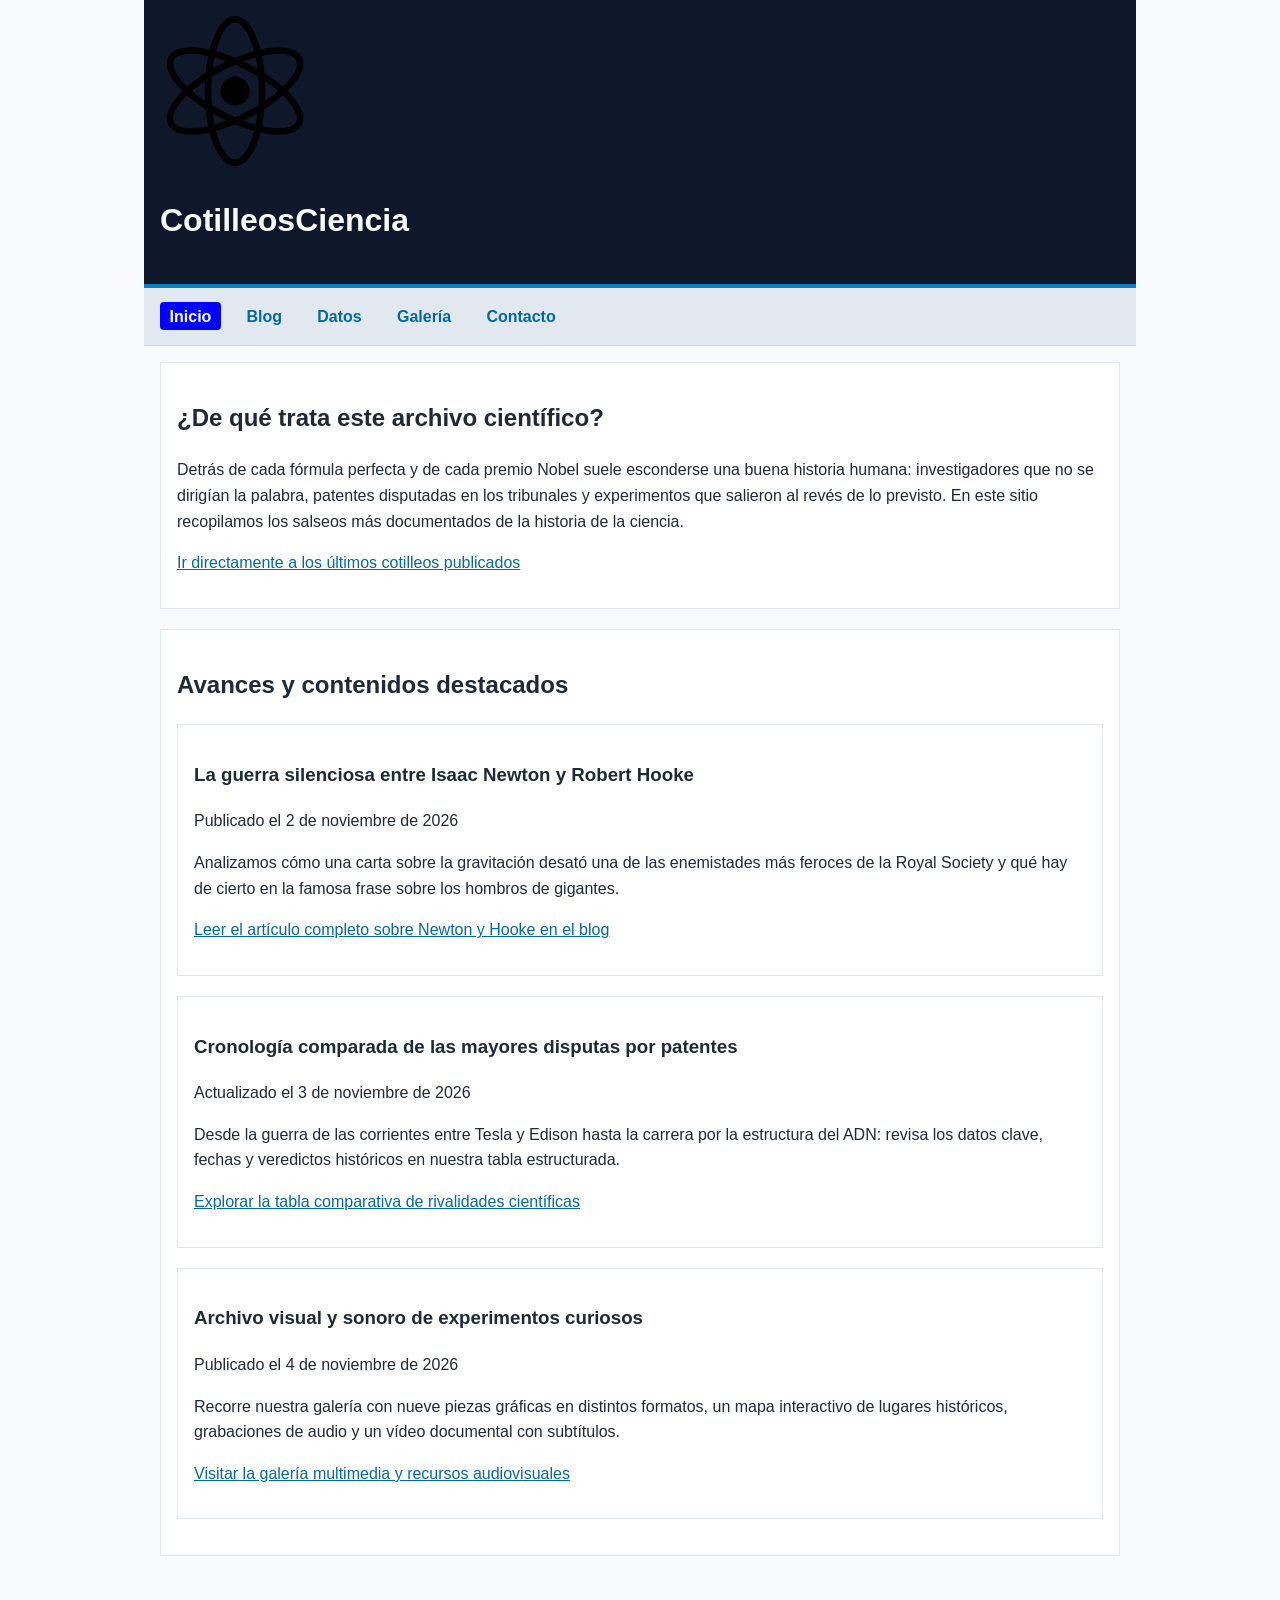
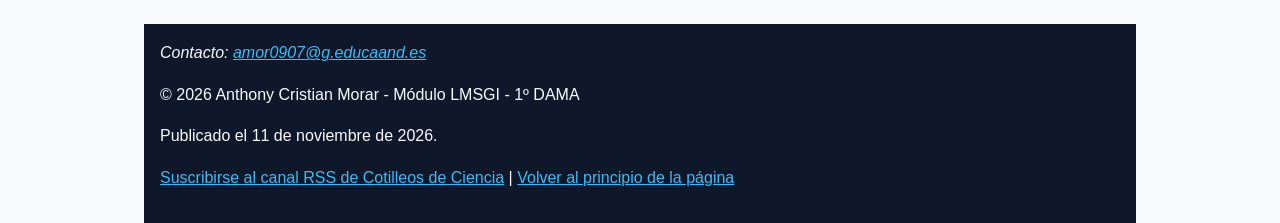
<file: index.html>
<!doctype html>
<html lang="es">
  <head>
    <meta charset="UTF-8" />
    <meta name="viewport" content="width=device-width, initial-scale=1.0" />
    <title>Inicio - CotilleosCiencia</title>
    <link rel="stylesheet" href="css/estilos.css" />
    <link rel="alternate" type="application/rss+xml" title="Canal RSS de Cotilleos de Ciencia" href="rss.xml">
    <link rel="icon" href="img/ciencia.png" type="image/svg+xml" />
  </head>
  <body>
    <header>
      <img
        src="img/ciencia.png"
        alt="Logotipo del sitio"
        width="150"
        height="150"
      />
      <h1>CotilleosCiencia</h1>
    </header>

    <nav aria-label="Menú principal">
      <ul>
        <li>
          <a href="index.html" aria-current="page" title="Ir a la página principal">Inicio</a>
        </li>
        <li>
          <a href="blog.html" title="Leer nuestro artículo de blog">Blog</a>
        </li>
        <li><a href="tabla.html" title="Ver la tabla de datos">Datos</a></li>
        <li>
          <a href="galeria.html" title="Ver la galería multimedia">Galería</a>
        </li>
        <li>
          <a href="formulario.html" title="Acceder al formulario de contacto"
            >Contacto</a
          >
        </li>
      </ul>
    </nav>

    <main id="contenido">
        <section id="presentacion">
      <h2>¿De qué trata este archivo científico?</h2>
      <p>
        Detrás de cada fórmula perfecta y de cada premio Nobel suele esconderse una buena historia humana:
        investigadores que no se dirigían la palabra, patentes disputadas en los tribunales y experimentos
        que salieron al revés de lo previsto. En este sitio recopilamos los salseos más documentados de la historia de la ciencia.
      </p>
      <p>
        <a href="#resumenes" title="Saltar directamente a los resúmenes de contenidos del sitio">
          Ir directamente a los últimos cotilleos publicados
        </a>
      </p>
    </section>

    <section id="resumenes">
      <h2>Avances y contenidos destacados</h2>

      <article>
        <h3>La guerra silenciosa entre Isaac Newton y Robert Hooke</h3>
        <p>Publicado el <time datetime="2026-11-02">2 de noviembre de 2026</time></p>
        <p>
          Analizamos cómo una carta sobre la gravitación desató una de las enemistades más feroces de la Royal Society
          y qué hay de cierto en la famosa frase sobre los hombros de gigantes.
        </p>
        <p>
          <a href="blog.html" title="Acceder al artículo completo en la sección Blog">
            Leer el artículo completo sobre Newton y Hooke en el blog
          </a>
        </p>
      </article>

      <article>
        <h3>Cronología comparada de las mayores disputas por patentes</h3>
        <p>Actualizado el <time datetime="2026-11-03">3 de noviembre de 2026</time></p>
        <p>
          Desde la guerra de las corrientes entre Tesla y Edison hasta la carrera por la estructura del ADN:
          revisa los datos clave, fechas y veredictos históricos en nuestra tabla estructurada.
        </p>
        <p>
          <a href="tabla.html" title="Consultar la tabla completa de disputas científicas">
            Explorar la tabla comparativa de rivalidades científicas
          </a>
        </p>
      </article>

      <article>
        <h3>Archivo visual y sonoro de experimentos curiosos</h3>
        <p>Publicado el <time datetime="2026-11-04">4 de noviembre de 2026</time></p>
        <p>
          Recorre nuestra galería con nueve piezas gráficas en distintos formatos, un mapa interactivo de lugares históricos,
          grabaciones de audio y un vídeo documental con subtítulos.
        </p>
        <p>
          <a href="galeria.html" title="Abrir la galería de imágenes y recursos multimedia">
            Visitar la galería multimedia y recursos audiovisuales
          </a>
        </p>
      </article>
    </section>  
    </main>

    <footer>
      <address>
        Contacto:
        <a href="mailto:amor0907@g.educaand.es">amor0907@g.educaand.es</a>
      </address>
      <p>&copy; 2026 Anthony Cristian Morar - Módulo LMSGI - 1º DAMA</p>
      <p>
        Publicado el <time datetime="2026-11-11"></time> 11 de noviembre de
        2026.
      </p>
      <p>
      <a href="rss.xml" title="Abrir el archivo XML del canal de sindicación RSS">Suscribirse al canal RSS de Cotilleos de Ciencia</a> |
      <a href="#contenido" title="Desplazarse hasta la parte superior de la página">Volver al principio de la página</a>
    </p>
    </footer>
  </body>
</html>
</file>
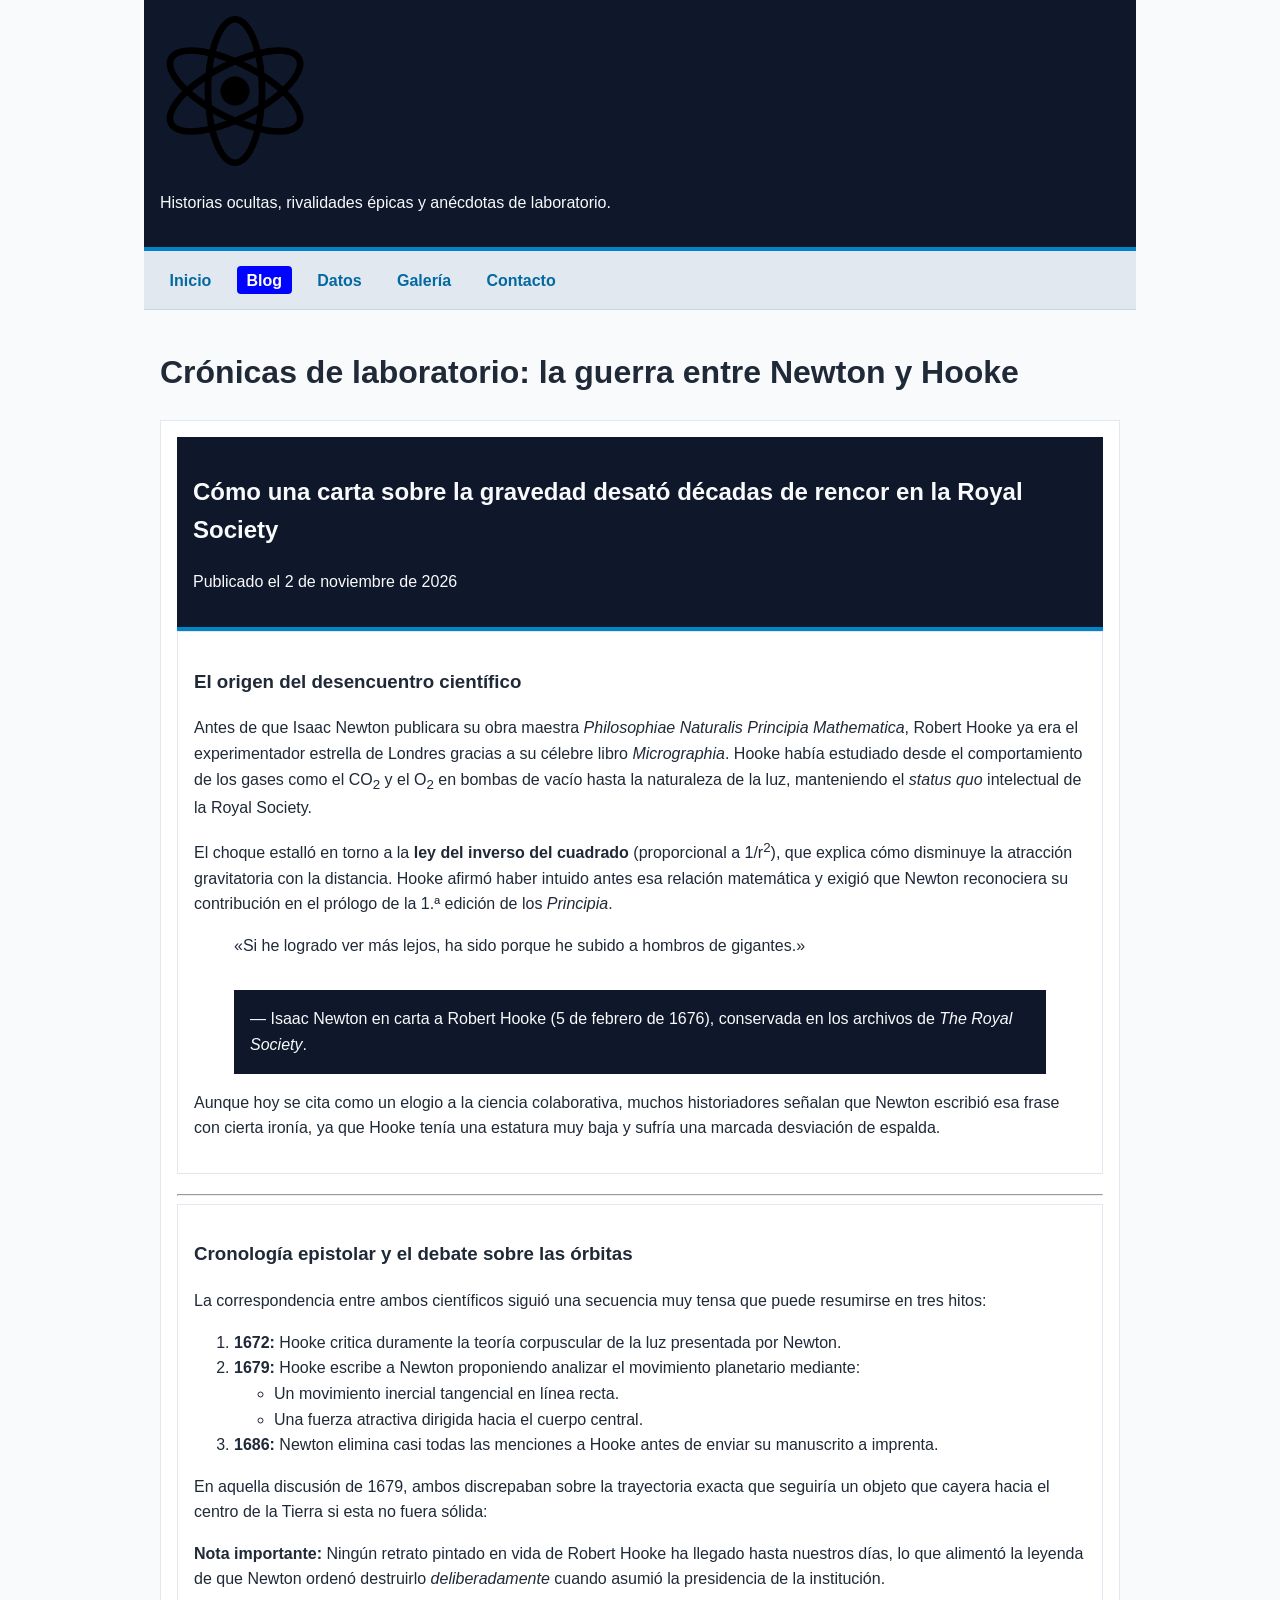
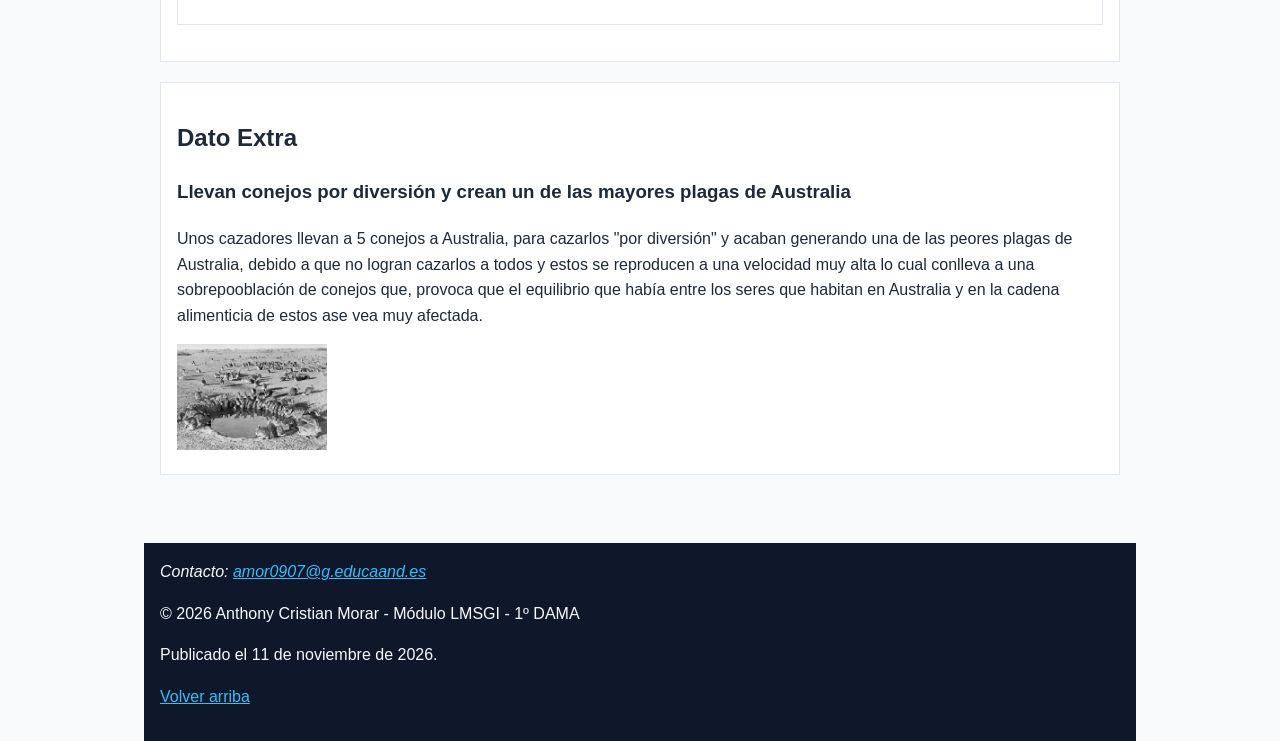
<file: blog.html>
<!doctype html>
<html lang="es">
  <head>
    <meta charset="UTF-8" />
    <meta name="viewport" content="width=device-width, initial-scale=1.0" />
    <title>Cotilleos de Ciencia | Newton contra Hooke</title>
    <link rel="icon" href="img/ciencia.png" type="image/svg+xml" />
    <link rel="stylesheet" href="css/estilos.css" />
    <link
      rel="alternate"
      type="application/rss+xml"
      title="Canal RSS de Cotilleos de Ciencia"
      href="rss.xml"
    />
  </head>
  <body id="inicio">
    <header>
      <a
        href="index.html"
        title="Ir a la página principal de Cotilleos de Ciencia"
      >
        <img
          src="img/ciencia.png"
          alt="Logotipo de Cotilleos de Ciencia"
          width="150"
          height="150"
        />
      </a>
      <p>Historias ocultas, rivalidades épicas y anécdotas de laboratorio.</p>
    </header>

   <nav aria-label="Menú principal">
      <ul>
        <li>
          <a href="index.html"  title="Ir a la página principal">Inicio</a>
        </li>
        <li>
          <a href="blog.html" aria-current="page" title="Leer nuestro artículo de blog">Blog</a>
        </li>
        <li><a href="tabla.html" title="Ver la tabla de datos">Datos</a></li>
        <li>
          <a href="galeria.html" title="Ver la galería multimedia">Galería</a>
        </li>
        <li>
          <a href="formulario.html" title="Acceder al formulario de contacto"
            >Contacto</a
          >
        </li>
      </ul>
    </nav>

    <main id="contenido">
      <h1>Crónicas de laboratorio: la guerra entre Newton y Hooke</h1>

      <article>
        <header>
          <h2>
            Cómo una carta sobre la gravedad desató décadas de rencor en la
            Royal Society
          </h2>
          <p>
            Publicado el
            <time datetime="2026-11-02">2 de noviembre de 2026</time>
          </p>
        </header>

        <section>
          <h3>El origen del desencuentro científico</h3>
          <p>
            Antes de que Isaac Newton publicara su obra maestra
            <cite>Philosophiae Naturalis Principia Mathematica</cite>, Robert
            Hooke ya era el experimentador estrella de Londres gracias a su
            célebre libro <cite>Micrographia</cite>. Hooke había estudiado desde
            el comportamiento de los gases como el CO<sub>2</sub> y el O<sub
              >2</sub
            >
            en bombas de vacío hasta la naturaleza de la luz, manteniendo el
            <i>status quo</i> intelectual de la Royal Society.
          </p>
          <p>
            El choque estalló en torno a la
            <b>ley del inverso del cuadrado</b> (proporcional a
            1/r<sup>2</sup>), que explica cómo disminuye la atracción
            gravitatoria con la distancia. Hooke afirmó haber intuido antes esa
            relación matemática y exigió que Newton reconociera su contribución
            en el prólogo de la 1.ª edición de los <cite>Principia</cite>.
          </p>

          <blockquote cite="https://royalsociety.org/">
            <p>
              «Si he logrado ver más lejos, ha sido porque he subido a hombros
              de gigantes.»
            </p>
            <footer>
              — Isaac Newton en carta a Robert Hooke (<time
                datetime="1676-02-05"
                >5 de febrero de 1676</time
              >), conservada en los archivos de <cite>The Royal Society</cite>.
            </footer>
          </blockquote>

          <p>
            Aunque hoy se cita como un elogio a la ciencia colaborativa, muchos
            historiadores señalan que Newton escribió esa frase con cierta
            ironía, ya que Hooke tenía una estatura muy baja y sufría una
            marcada desviación de espalda.
          </p>
        </section>

        <hr />

        <section>
          <h3>Cronología epistolar y el debate sobre las órbitas</h3>
          <p>
            La correspondencia entre ambos científicos siguió una secuencia muy
            tensa que puede resumirse en tres hitos:
          </p>

          <ol>
            <li>
              <strong>1672:</strong> Hooke critica duramente la teoría
              corpuscular de la luz presentada por Newton.
            </li>
            <li>
              <strong>1679:</strong> Hooke escribe a Newton proponiendo analizar
              el movimiento planetario mediante:
              <ul>
                <li>Un movimiento inercial tangencial en línea recta.</li>
                <li>Una fuerza atractiva dirigida hacia el cuerpo central.</li>
              </ul>
            </li>
            <li>
              <strong>1686:</strong> Newton elimina casi todas las menciones a
              Hooke antes de enviar su manuscrito a imprenta.
            </li>
          </ol>

          <p>
            En aquella discusión de 1679, ambos discrepaban sobre la trayectoria
            exacta que seguiría un objeto que cayera hacia el centro de la
            Tierra si esta no fuera sólida:
          </p>
          <p>
            <strong>Nota importante:</strong> Ningún retrato pintado en vida de
            Robert Hooke ha llegado hasta nuestros días, lo que alimentó la
            leyenda de que Newton ordenó destruirlo
            <em>deliberadamente</em> cuando asumió la presidencia de la
            institución.
          </p>
        </section>
      </article>

      <article>
        <h2>Dato Extra</h2>
        <h3>
          Llevan conejos por diversión y crean un de las mayores plagas de
          Australia
        </h3>
        <p>
          Unos cazadores llevan a 5 conejos a Australia, para cazarlos "por
          diversión" y acaban generando una de las peores plagas de Australia,
          debido a que no logran cazarlos a todos y estos se reproducen a una
          velocidad muy alta lo cual conlleva a una sobrepooblación de conejos
          que, provoca que el equilibrio que había entre los seres que habitan
          en Australia y en la cadena alimenticia de estos ase vea muy afectada.
        </p>
        <img
          src="img/conejos.jpg"
          alt="La imágen de los conejos bebiendo agua en un pequeño estanque."
          width="150"
          height="150"
        />
      </article>
    </main>

    <footer>
      <address>
        Contacto:
        <a href="mailto:amor0907@g.educaand.es">amor0907@g.educaand.es</a>
      </address>
      <p>&copy; 2026 Anthony Cristian Morar - Módulo LMSGI - 1º DAMA</p>
      <p>
        Publicado el <time datetime="2026-11-11"></time> 11 de noviembre de
        2026.
      </p>
      <p><a href="#contenido">Volver arriba</a></p>
    </footer>
  </body>
</html>
</file>
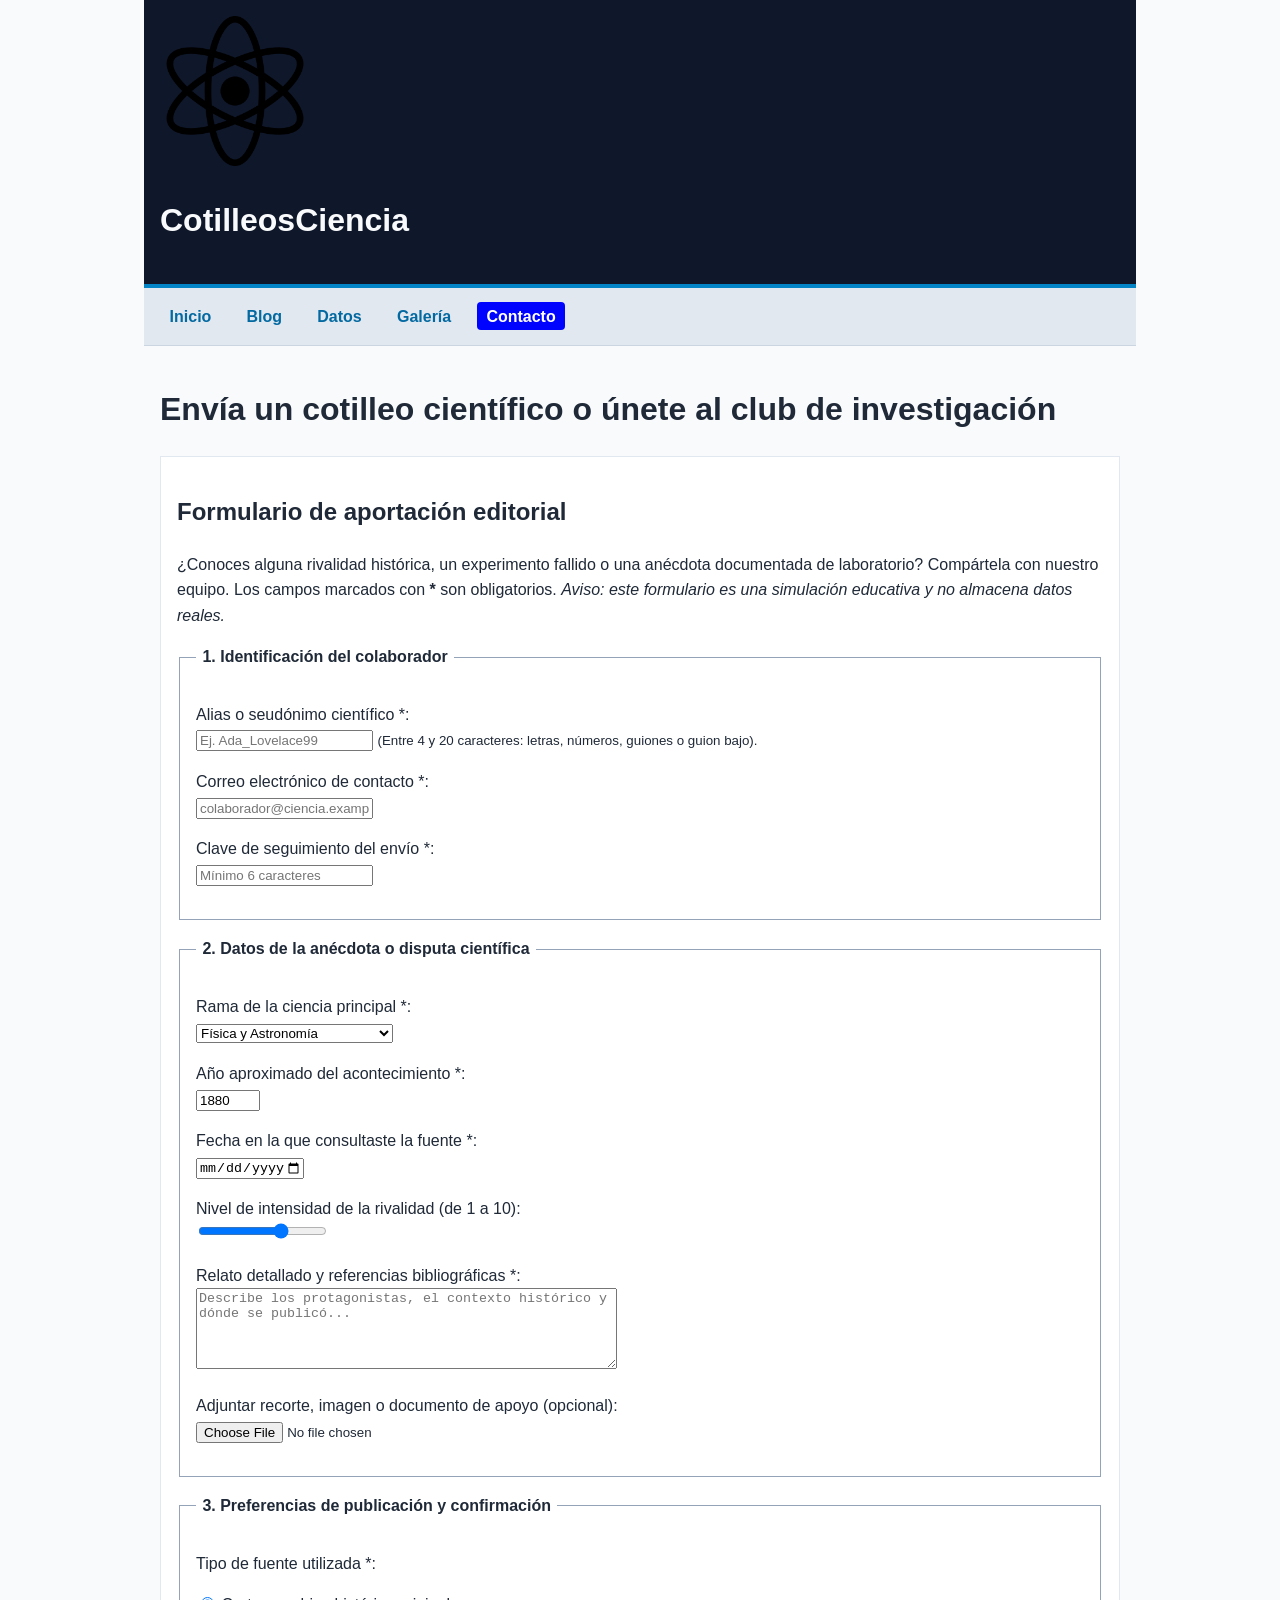
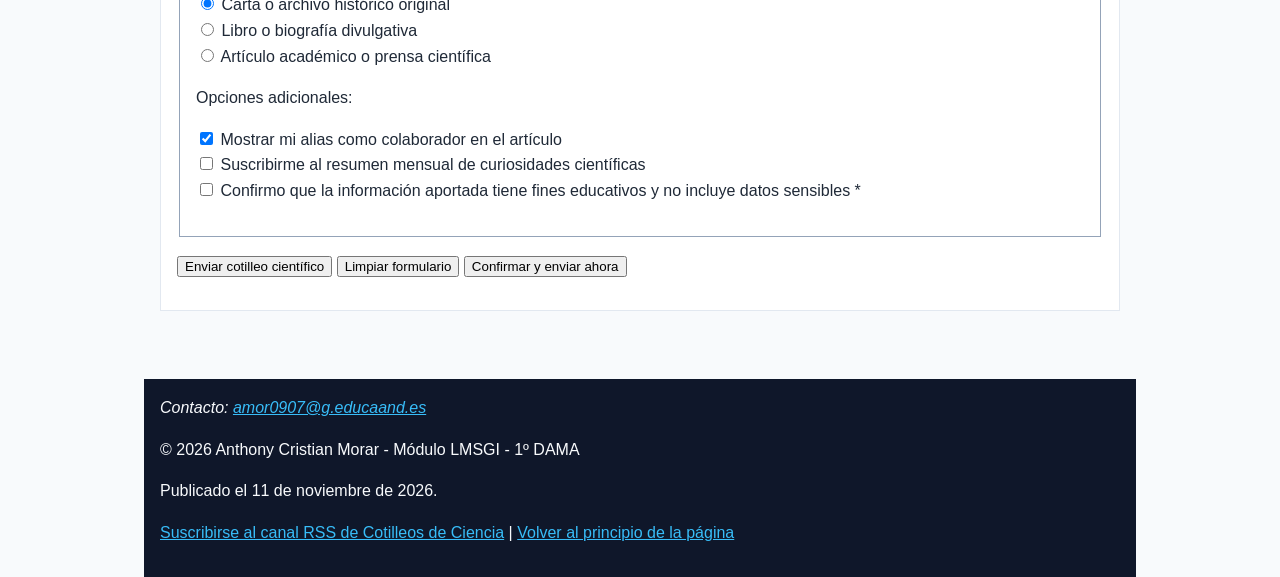
<file: formulario.html>
<!doctype html>
<html lang="es">
  <head>
    <meta charset="UTF-8" />
    <meta name="viewport" content="width=device-width, initial-scale=1.0" />
    <title>Inicio - CotilleosCiencia</title>
    <link rel="stylesheet" href="css/estilos.css" />
    <link rel="alternate" type="application/rss+xml" title="Canal RSS de Cotilleos de Ciencia" href="rss.xml">
    <link rel="icon" href="img/ciencia.png" type="image/svg+xml" />
  </head>
  <body>
    <header>
      <img
        src="img/ciencia.png"
        alt="Logotipo del sitio"
        width="150"
        height="150"
      />
      <h1>CotilleosCiencia</h1>
    </header>

    <nav aria-label="Menú principal">
      <ul>
        <li>
          <a href="index.html" title="Ir a la página principal">Inicio</a>
        </li>
        <li>
          <a href="blog.html" title="Leer nuestro artículo de blog">Blog</a>
        </li>
        <li><a href="tabla.html" title="Ver la tabla de datos">Datos</a></li>
        <li>
          <a href="galeria.html" title="Ver la galería multimedia">Galería</a>
        </li>
        <li>
          <a href="formulario.html" aria-current="page" title="Acceder al formulario de contacto"
            >Contacto</a
          >
        </li>
      </ul>
    </nav>

    <main id="contenido">
        <h1>Envía un cotilleo científico o únete al club de investigación</h1>

    <section>
      <h2>Formulario de aportación editorial</h2>
      <p>
        ¿Conoces alguna rivalidad histórica, un experimento fallido o una anécdota documentada de laboratorio?
        Compártela con nuestro equipo. Los campos marcados con <strong>*</strong> son obligatorios.
        <em>Aviso: este formulario es una simulación educativa y no almacena datos reales.</em>
      </p>

      <form name="form-cotilleos" action="formulario.html" method="get">

        <fieldset>
          <legend>1. Identificación del colaborador</legend>

          <p>
            <label for="alias">Alias o seudónimo científico *:</label><br>
            <input
              type="text"
              id="alias"
              name="alias"
              placeholder="Ej. Ada_Lovelace99"
              minlength="4"
              maxlength="20"
              pattern="[A-Za-z0-9_-]{4,20}"
              required>
            <small>(Entre 4 y 20 caracteres: letras, números, guiones o guion bajo).</small>
          </p>

          <p>
            <label for="correo">Correo electrónico de contacto *:</label><br>
            <input
              type="email"
              id="correo"
              name="correo"
              placeholder="colaborador@ciencia.example"
              required>
          </p>

          <p>
            <label for="clave">Clave de seguimiento del envío *:</label><br>
            <input
              type="password"
              id="clave"
              name="clave"
              placeholder="Mínimo 6 caracteres"
              minlength="6"
              maxlength="16"
              required>
          </p>
        </fieldset>

        <fieldset>
          <legend>2. Datos de la anécdota o disputa científica</legend>

          <p>
            <label for="disciplina">Rama de la ciencia principal *:</label><br>
            <select id="disciplina" name="disciplina" required>
              <option value="">-- Selecciona una disciplina --</option>
              <option value="fisica" selected>Física y Astronomía</option>
              <option value="quimica">Química</option>
              <option value="biologia">Biología y Medicina</option>
              <option value="matematicas">Matemáticas e Informática</option>
            </select>
          </p>

          <p>
            <label for="anio-suceso">Año aproximado del acontecimiento *:</label><br>
            <input
              type="number"
              id="anio-suceso"
              name="anio_suceso"
              min="1500"
              max="2026"
              step="1"
              value="1880"
              required>
          </p>

          <p>
            <label for="fecha-consulta">Fecha en la que consultaste la fuente *:</label><br>
            <input
              type="date"
              id="fecha-consulta"
              name="fecha_consulta"
              min="2020-01-01"
              max="2026-12-31"
              required>
          </p>

          <p>
            <label for="nivel-salseo">Nivel de intensidad de la rivalidad (de 1 a 10):</label><br>
            <input
              type="range"
              id="nivel-salseo"
              name="nivel_salseo"
              min="1"
              max="10"
              step="1"
              value="7">
          </p>

          <p>
            <label for="relato">Relato detallado y referencias bibliográficas *:</label><br>
            <textarea
              id="relato"
              name="relato"
              rows="5"
              cols="50"
              minlength="20"
              maxlength="1000"
              placeholder="Describe los protagonistas, el contexto histórico y dónde se publicó..."
              required></textarea>
          </p>

          <p>
            <label for="documento">Adjuntar recorte, imagen o documento de apoyo (opcional):</label><br>
            <input
              type="file"
              id="documento"
              name="documento"
              accept=".jpg,.jpeg,.png,.webp,.pdf">
          </p>
        </fieldset>

        <fieldset>
          <legend>3. Preferencias de publicación y confirmación</legend>

          <p>Tipo de fuente utilizada *:</p>
          <p>
            <input type="radio" id="fuente-archivo" name="tipo_fuente" value="archivo" checked>
            <label for="fuente-archivo">Carta o archivo histórico original</label><br>

            <input type="radio" id="fuente-libro" name="tipo_fuente" value="libro">
            <label for="fuente-libro">Libro o biografía divulgativa</label><br>

            <input type="radio" id="fuente-articulo" name="tipo_fuente" value="articulo">
            <label for="fuente-articulo">Artículo académico o prensa científica</label>
          </p>

          <p>Opciones adicionales:</p>
          <p>
            <input type="checkbox" id="credito-publico" name="credito_publico" value="si" checked>
            <label for="credito-publico">Mostrar mi alias como colaborador en el artículo</label><br>

            <input type="checkbox" id="boletin" name="boletin" value="si">
            <label for="boletin">Suscribirme al resumen mensual de curiosidades científicas</label><br>

            <input type="checkbox" id="condiciones" name="condiciones" value="aceptado" required>
            <label for="condiciones">Confirmo que la información aportada tiene fines educativos y no incluye datos sensibles *</label>
          </p>
        </fieldset>

        <p>
          <input type="submit" value="Enviar cotilleo científico">
          <input type="reset" value="Limpiar formulario">
          <button type="submit">Confirmar y enviar ahora</button>
        </p>

      </form>
    </section>  
    </main>

    <footer>
      <address>
        Contacto:
        <a href="mailto:amor0907@g.educaand.es">amor0907@g.educaand.es</a>
      </address>
      <p>&copy; 2026 Anthony Cristian Morar - Módulo LMSGI - 1º DAMA</p>
      <p>
        Publicado el <time datetime="2026-11-11"></time> 11 de noviembre de
        2026.
      </p>
      <p>
      <a href="rss.xml" title="Abrir el archivo XML del canal de sindicación RSS">Suscribirse al canal RSS de Cotilleos de Ciencia</a> |
      <a href="#contenido" title="Desplazarse hasta la parte superior de la página">Volver al principio de la página</a>
    </p>
    </footer>
  </body>
</html>
</file>
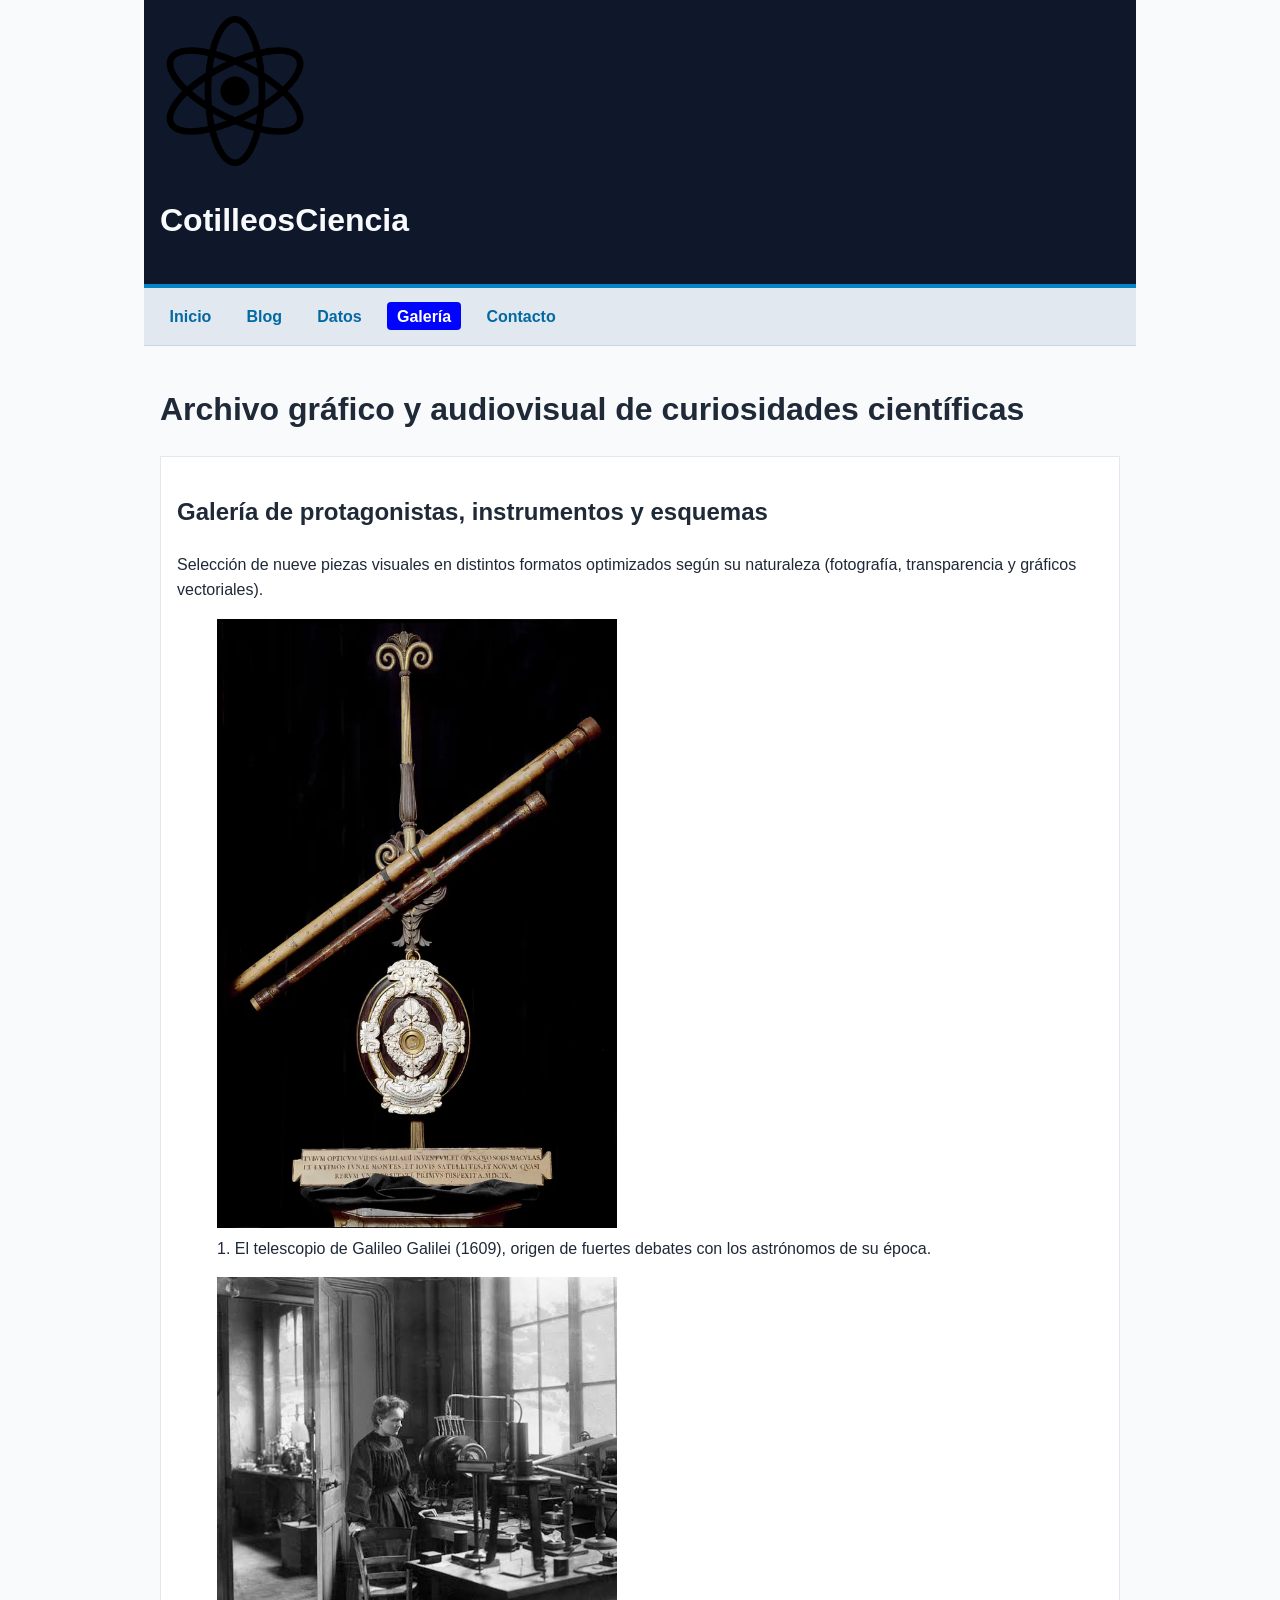
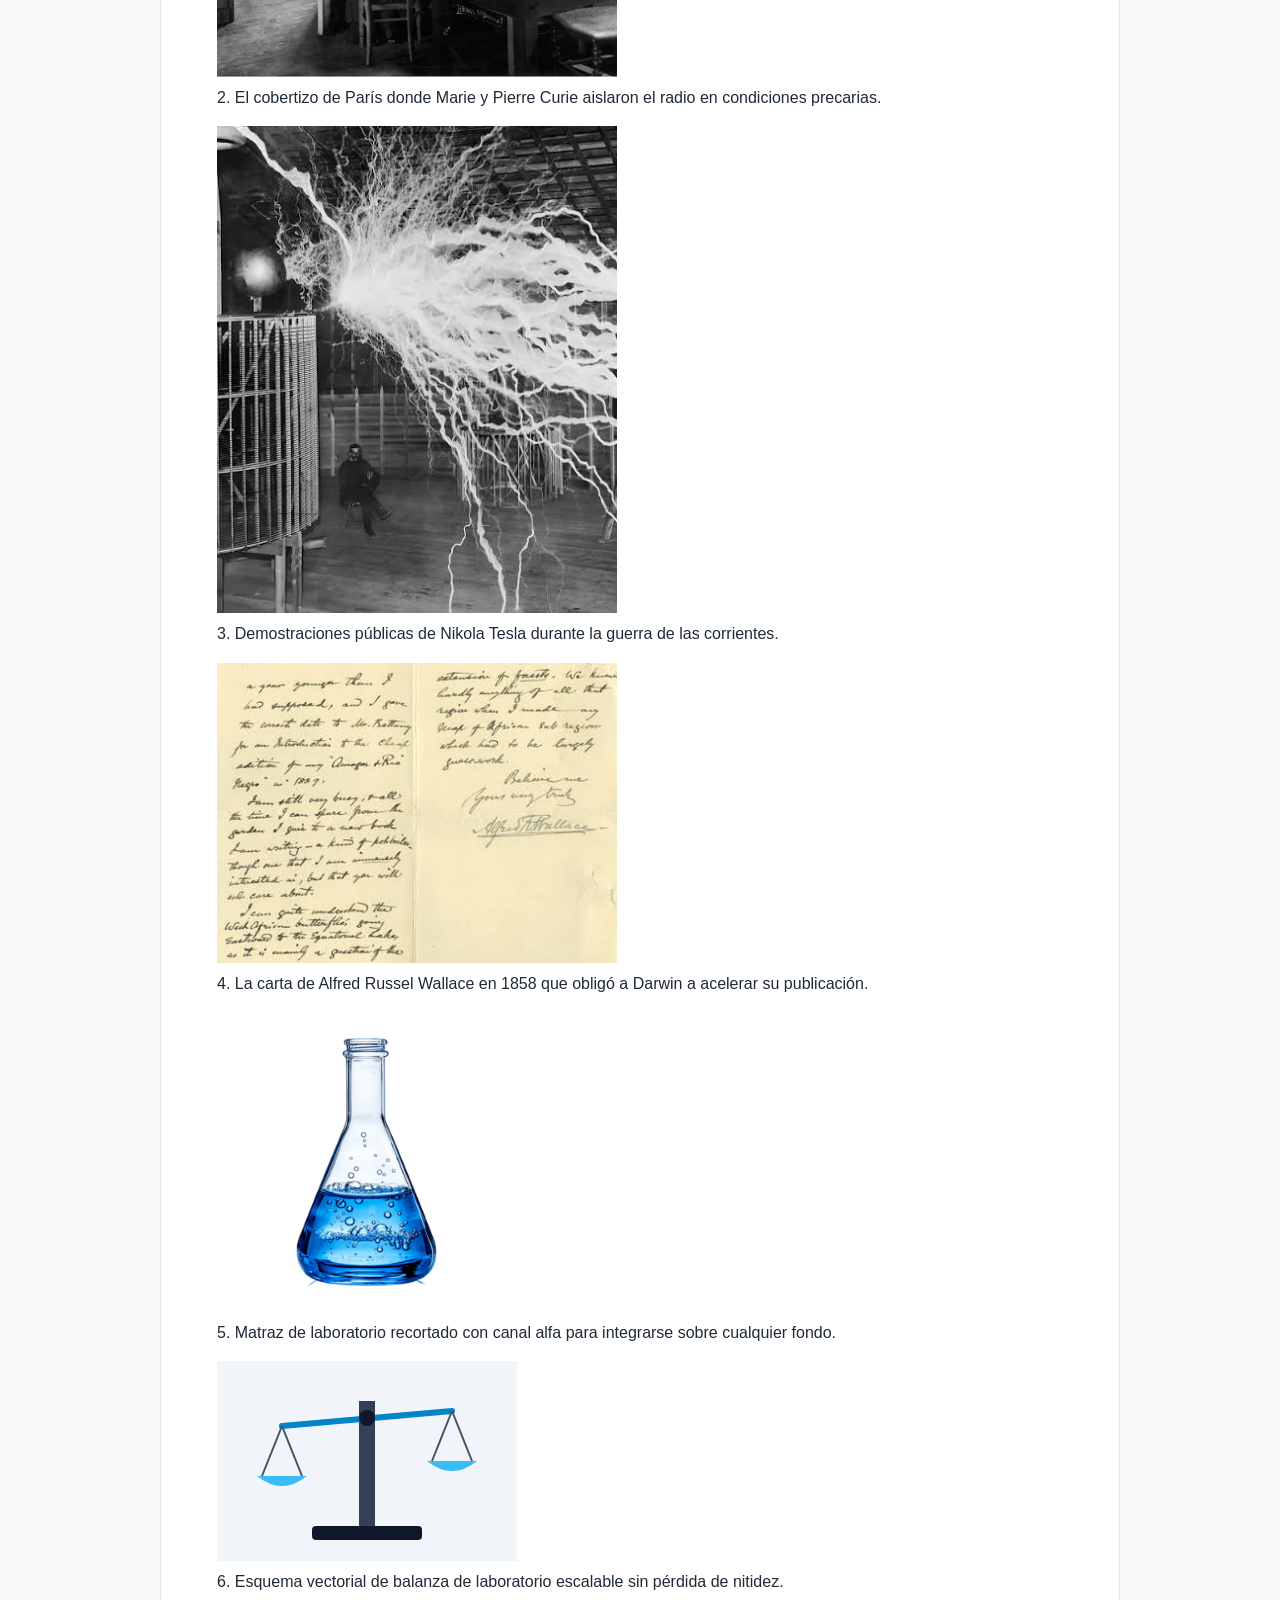
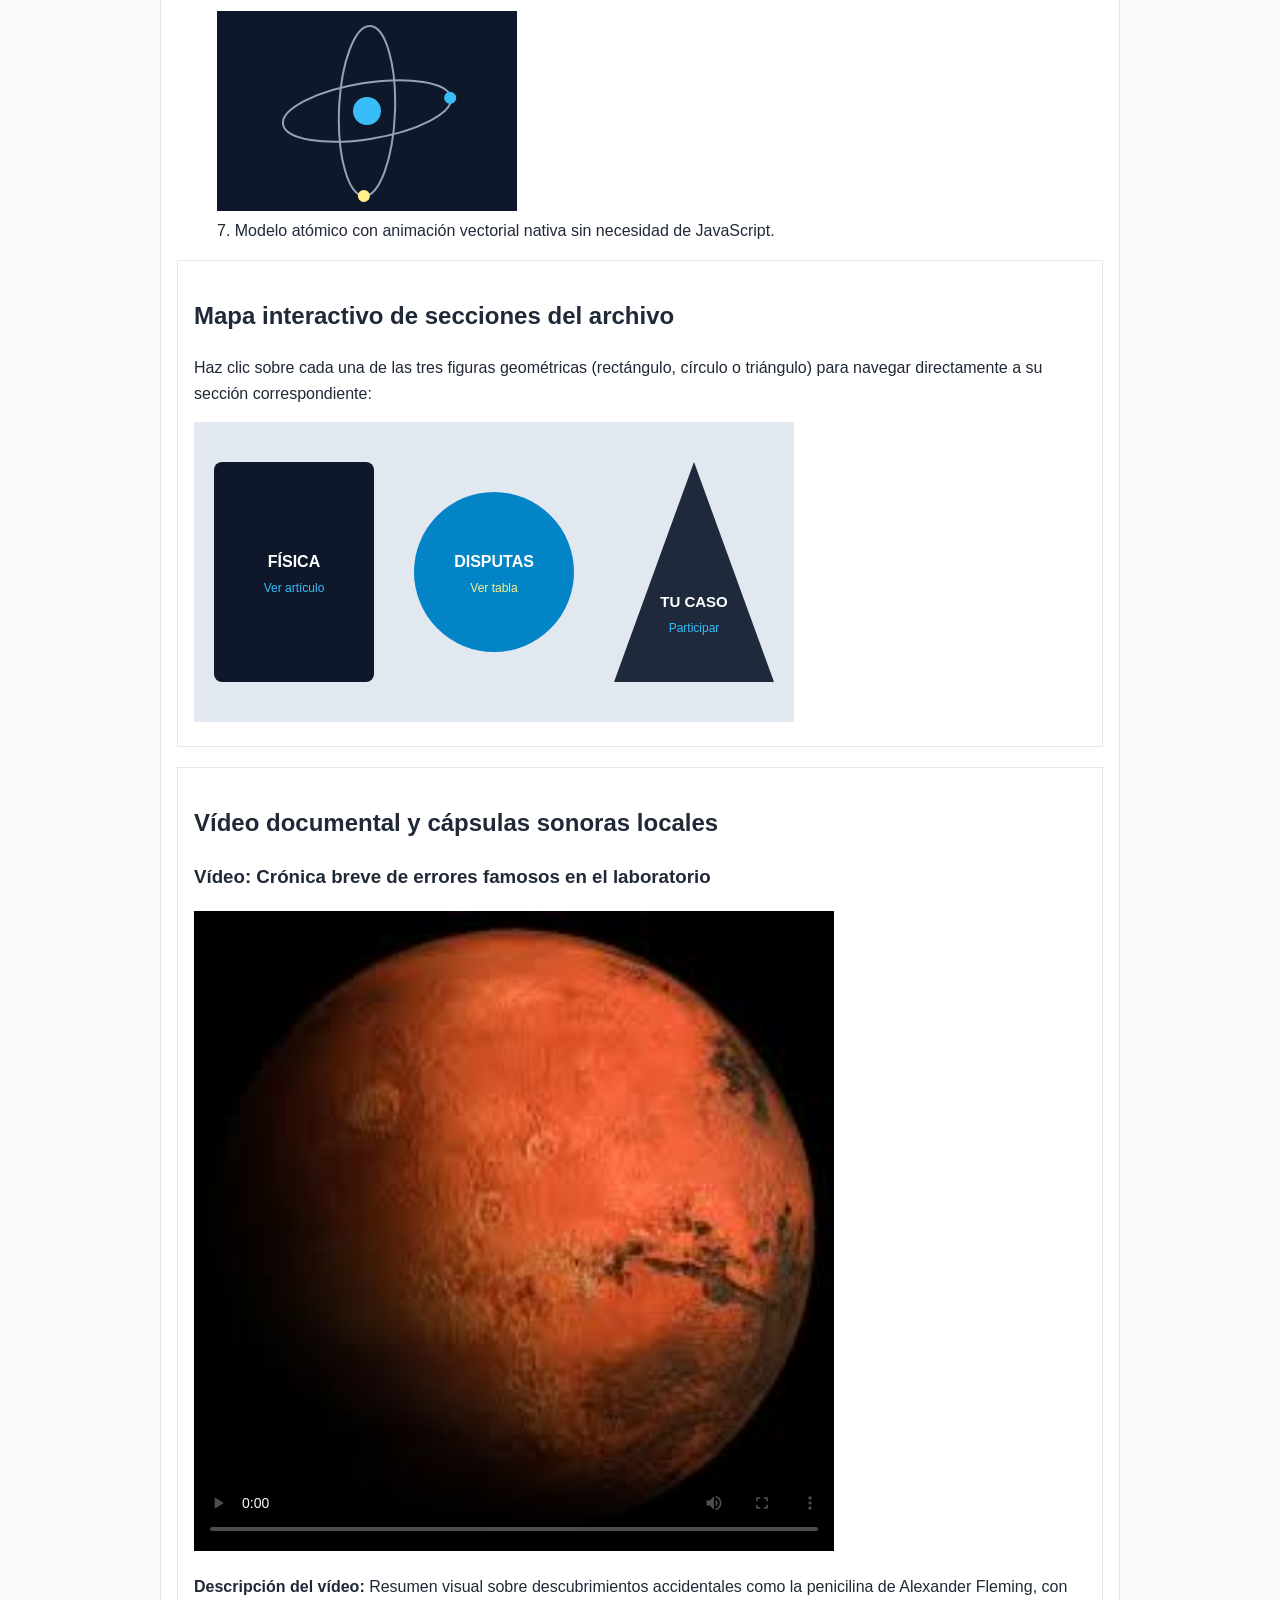
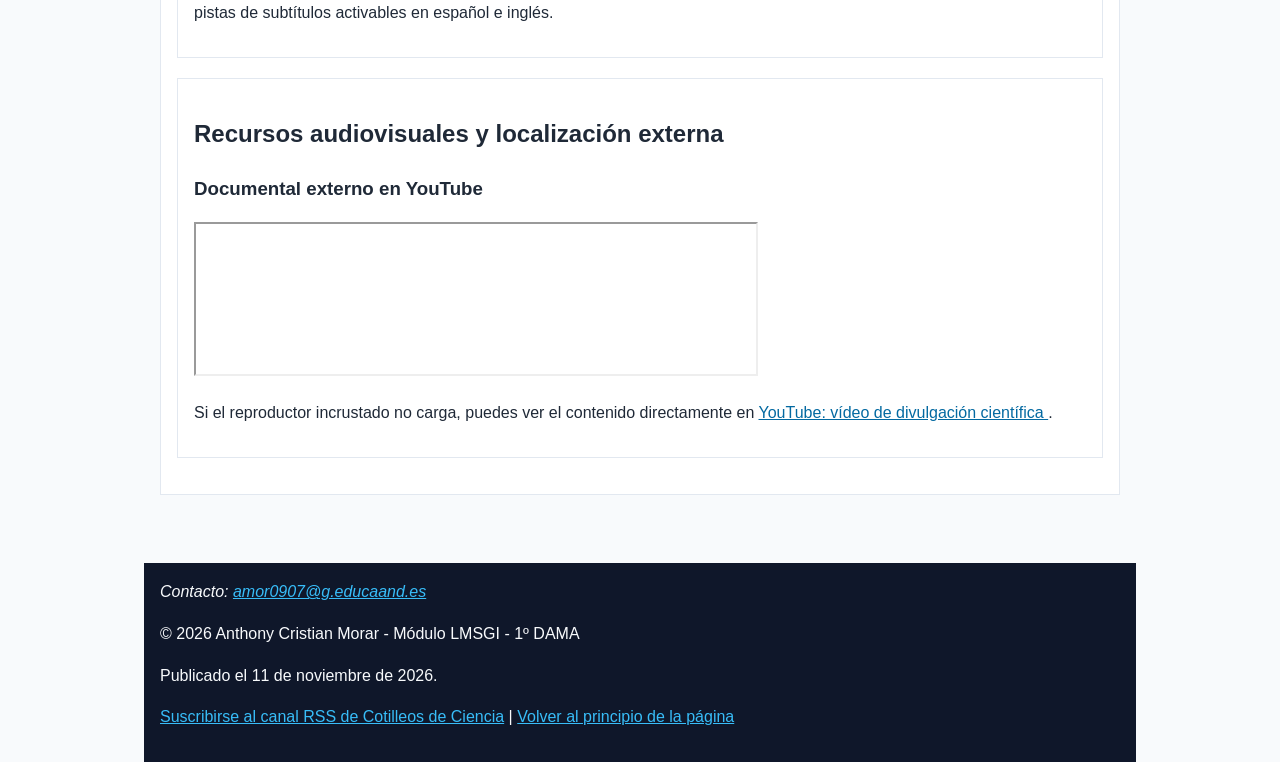
<file: galeria.html>
<!doctype html>
<html lang="es">
  <head>
    <meta charset="UTF-8" />
    <meta name="viewport" content="width=device-width, initial-scale=1.0" />
    <title>Inicio - CotilleosCiencia</title>
    <link rel="stylesheet" href="css/estilos.css" />
    <link rel="alternate" type="application/rss+xml" title="Canal RSS de Cotilleos de Ciencia" href="rss.xml">
    <link rel="icon" href="img/ciencia.png" type="image/svg+xml" />
  </head>
  <body>
    <header>
      <img
        src="img/ciencia.png"
        alt="Logotipo del sitio"
        width="150"
        height="150"
      />
      <h1>CotilleosCiencia</h1>
    </header>

    <nav aria-label="Menú principal">
      <ul>
        <li>
          <a href="index.html" title="Ir a la página principal">Inicio</a>
        </li>
        <li>
          <a href="blog.html" title="Leer nuestro artículo de blog">Blog</a>
        </li>
        <li><a href="tabla.html" title="Ver la tabla de datos">Datos</a></li>
        <li>
          <a href="galeria.html" aria-current="page" title="Ver la galería multimedia">Galería</a>
        </li>
        <li>
          <a href="formulario.html" title="Acceder al formulario de contacto"
            >Contacto</a
          >
        </li>
      </ul>
    </nav>

    <main id="contenido">
    <h1>Archivo gráfico y audiovisual de curiosidades científicas</h1>

    <section id="galeria-imagenes">
      <h2>Galería de protagonistas, instrumentos y esquemas</h2>
      <p>
        Selección de nueve piezas visuales en distintos formatos optimizados según su naturaleza (fotografía, transparencia y gráficos vectoriales).
      </p>

      <figure>
        <img src="img/galileo-telescopio.jpg" alt="Telescopio astronómico apuntando al cielo nocturno" width="400" height="260">
        <figcaption>1. El telescopio de Galileo Galilei (1609), origen de fuertes debates con los astrónomos de su época.</figcaption>
      </figure>

      <figure>
        <img src="img/curie-laboratorio.jpg" alt="Mesa de laboratorio de química con frascos antiguos" width="400" height="260">
        <figcaption>2. El cobertizo de París donde Marie y Pierre Curie aislaron el radio en condiciones precarias.</figcaption>
      </figure>

      <figure>
        <img src="img/tesla-bobina.jpg" alt="Descargas eléctricas en un experimento de alta tensión" width="400" height="260" loading="lazy">
        <figcaption>3. Demostraciones públicas de Nikola Tesla durante la guerra de las corrientes.</figcaption>
      </figure>

      <figure>
        <img src="img/darwin-expedicion.jpg" alt="Cuaderno de campo abierto junto a una brújula antigua" width="400" height="260" loading="lazy">
        <figcaption>4. La carta de Alfred Russel Wallace en 1858 que obligó a Darwin a acelerar su publicación.</figcaption>
      </figure>

      <figure>
        <img src="img/matraz-transparente.png" alt="Matraz Erlenmeyer con líquido azul sobre fondo transparente" width="300" height="260" loading="lazy">
        <figcaption>5. Matraz de laboratorio recortado con canal alfa para integrarse sobre cualquier fondo.</figcaption>
      </figure>

      <figure>
        <img src="img/balanza-vectorial.svg" alt="Ilustración vectorial de una balanza de precisión científica" width="300" height="200" loading="lazy">
        <figcaption>6. Esquema vectorial de balanza de laboratorio escalable sin pérdida de nitidez.</figcaption>
      </figure>

      <figure>
        <img src="img/atomo-animado.svg" alt="Representación vectorial animada de dos electrones orbitando un núcleo" width="300" height="200" loading="lazy">
        <figcaption>7. Modelo atómico con animación vectorial nativa sin necesidad de JavaScript.</figcaption>
      </figure>


    <section id="mapa-interactivo">
      <h2>Mapa interactivo de secciones del archivo</h2>
      <p>
        Haz clic sobre cada una de las tres figuras geométricas (rectángulo, círculo o triángulo) para navegar directamente a su sección correspondiente:
      </p>

      <img src="img/mapa-laboratorio.svg" alt="Panel interactivo dividido en tres zonas: Física, Disputas y Tu caso" usemap="#mapa-ciencia" width="600" height="300" loading="lazy">

      <map name="mapa-ciencia">
        <area shape="rect" coords="20,40,180,260" href="blog.html" alt="Acceder al artículo sobre Newton y Hooke" title="Ir al artículo de Física en el blog">
        <area shape="circle" coords="300,150,80" href="tabla.html" alt="Acceder a la tabla comparativa de disputas" title="Ir a la tabla cronológica de rivalidades">
        <area shape="poly" coords="420,260,500,40,580,260" href="formulario.html" alt="Acceder al formulario de participación" title="Ir al formulario para enviar un cotilleo">
      </map>
    </section>

    <section id="multimedia-local">
      <h2>Vídeo documental y cápsulas sonoras locales</h2>

      <h3>Vídeo: Crónica breve de errores famosos en el laboratorio</h3>
      <video controls poster="img/marte.jpg" width="640" height="360">
        <source src="video/video.mp4" type="video/mp4">
        
        Tu navegador no soporta la reproducción de vídeo HTML5. Puedes descargar el archivo desde <a href="video/video.mp4">video/video.mp4</a>.
      </video>
      <p>
        <strong>Descripción del vídeo:</strong> Resumen visual sobre descubrimientos accidentales como la penicilina de Alexander Fleming, con pistas de subtítulos activables en español e inglés.
      </p>
    </section>

    <section id="contenido-externo">
      <h2>Recursos audiovisuales y localización externa</h2>

      <h3>Documental externo en YouTube</h3>
      <iframe
        width="560"
        height="315"
        src="https://www.youtube.com/embed/QqsLTNkzvaY"
        title="Vídeo divulgativo de ciencia en YouTube"
        loading="lazy"
        referrerpolicy="strict-origin-when-cross-origin"
        allowfullscreen>
      </iframe>
      <p>
        Si el reproductor incrustado no carga, puedes ver el contenido directamente en
        <a href="https://www.youtube.com/watch?v=QqsLTNkzvaY" target="_blank" rel="noopener noreferrer" title="Abrir el vídeo divulgativo en una pestaña nueva de YouTube">
          YouTube: vídeo de divulgación científica
        </a>.
      </p>
    </section>
    </main>

    <footer>
      <address>
        Contacto:
        <a href="mailto:amor0907@g.educaand.es">amor0907@g.educaand.es</a>
      </address>
      <p>&copy; 2026 Anthony Cristian Morar - Módulo LMSGI - 1º DAMA</p>
      <p>
        Publicado el <time datetime="2026-11-11"></time> 11 de noviembre de
        2026.
      </p>
      <p>
      <a href="rss.xml" title="Abrir el archivo XML del canal de sindicación RSS">Suscribirse al canal RSS de Cotilleos de Ciencia</a> |
      <a href="#contenido" title="Desplazarse hasta la parte superior de la página">Volver al principio de la página</a>
    </p>
    </footer>
  </body>
</html>
</file>
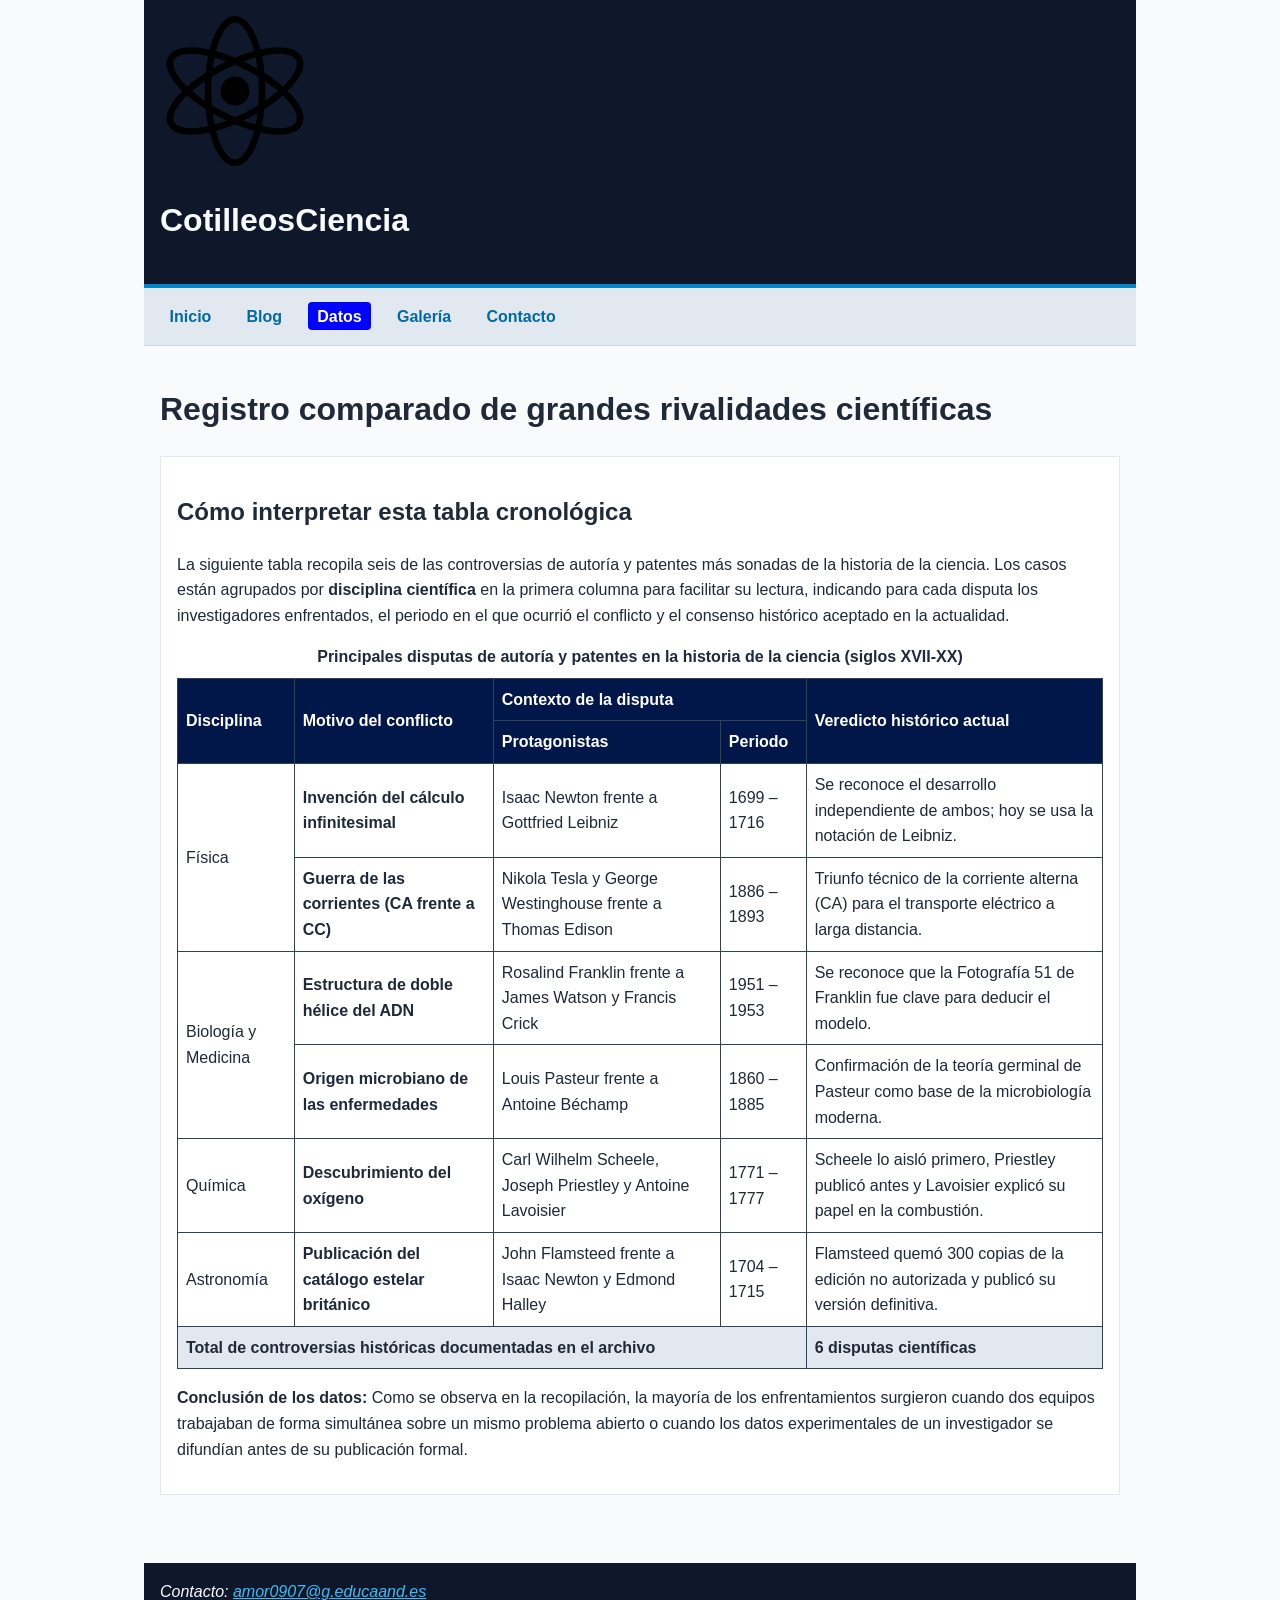
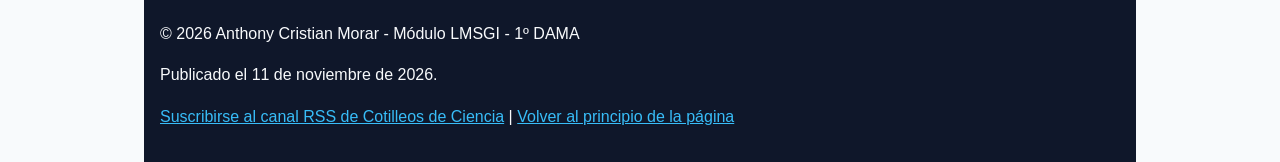
<file: tabla.html>
<!doctype html>
<html lang="es">
  <head>
    <meta charset="UTF-8" />
    <meta name="viewport" content="width=device-width, initial-scale=1.0" />
    <title>Cotilleos de Ciencia | Tabla de grandes disputas científicas</title>
    <link rel="stylesheet" href="css/estilos.css" />
    <link rel="alternate" type="application/rss+xml" title="Canal RSS de Cotilleos de Ciencia" href="rss.xml">
    <link rel="icon" href="img/ciencia.png" type="image/svg+xml" />
  </head>
  <body>
    <header>
      <img
        src="img/ciencia.png"
        alt="Logotipo del sitio"
        width="150"
        height="150"
      />
      <h1>CotilleosCiencia</h1>
    </header>

    <nav aria-label="Menú principal">
      <ul>
        <li>
          <a href="index.html"  title="Ir a la página principal">Inicio</a>
        </li>
        <li>
          <a href="blog.html" title="Leer nuestro artículo de blog">Blog</a>
        </li>
        <li><a href="tabla.html" aria-current="page" title="Ver la tabla de datos">Datos</a></li>
        <li>
          <a href="galeria.html" title="Ver la galería multimedia">Galería</a>
        </li>
        <li>
          <a href="formulario.html" title="Acceder al formulario de contacto"
            >Contacto</a
          >
        </li>
      </ul>
    </nav>

    <main id="contenido">
      <h1>Registro comparado de grandes rivalidades científicas</h1>

    <section>
      <h2>Cómo interpretar esta tabla cronológica</h2>
      <p>
        La siguiente tabla recopila seis de las controversias de autoría y patentes más sonadas de la historia de la ciencia.
        Los casos están agrupados por <strong>disciplina científica</strong> en la primera columna para facilitar su lectura,
        indicando para cada disputa los investigadores enfrentados, el periodo en el que ocurrió el conflicto y el consenso
        histórico aceptado en la actualidad.
      </p>

      <table>
        <caption>Principales disputas de autoría y patentes en la historia de la ciencia (siglos XVII-XX)</caption>

        <thead>
          <tr>
            <th rowspan="2" scope="col">Disciplina</th>
            <th rowspan="2" scope="col">Motivo del conflicto</th>
            <th colspan="2" scope="colgroup">Contexto de la disputa</th>
            <th rowspan="2" scope="col">Veredicto histórico actual</th>
          </tr>
          <tr>
            <th scope="col">Protagonistas</th>
            <th scope="col">Periodo</th>
          </tr>
        </thead>

        <tbody>
          <tr>
            <td rowspan="2">Física</td>
            <th scope="row">Invención del cálculo infinitesimal</th>
            <td>Isaac Newton frente a Gottfried Leibniz</td>
            <td>1699 – 1716</td>
            <td>Se reconoce el desarrollo independiente de ambos; hoy se usa la notación de Leibniz.</td>
          </tr>
          <tr>
            <th scope="row">Guerra de las corrientes (CA frente a CC)</th>
            <td>Nikola Tesla y George Westinghouse frente a Thomas Edison</td>
            <td>1886 – 1893</td>
            <td>Triunfo técnico de la corriente alterna (CA) para el transporte eléctrico a larga distancia.</td>
          </tr>
          <tr>
            <td rowspan="2">Biología y Medicina</td>
            <th scope="row">Estructura de doble hélice del ADN</th>
            <td>Rosalind Franklin frente a James Watson y Francis Crick</td>
            <td>1951 – 1953</td>
            <td>Se reconoce que la Fotografía 51 de Franklin fue clave para deducir el modelo.</td>
          </tr>
          <tr>
            <th scope="row">Origen microbiano de las enfermedades</th>
            <td>Louis Pasteur frente a Antoine Béchamp</td>
            <td>1860 – 1885</td>
            <td>Confirmación de la teoría germinal de Pasteur como base de la microbiología moderna.</td>
          </tr>
          <tr>
            <td>Química</td>
            <th scope="row">Descubrimiento del oxígeno</th>
            <td>Carl Wilhelm Scheele, Joseph Priestley y Antoine Lavoisier</td>
            <td>1771 – 1777</td>
            <td>Scheele lo aisló primero, Priestley publicó antes y Lavoisier explicó su papel en la combustión.</td>
          </tr>
          <tr>
            <td>Astronomía</td>
            <th scope="row">Publicación del catálogo estelar británico</th>
            <td>John Flamsteed frente a Isaac Newton y Edmond Halley</td>
            <td>1704 – 1715</td>
            <td>Flamsteed quemó 300 copias de la edición no autorizada y publicó su versión definitiva.</td>
          </tr>
        </tbody>

        <tfoot>
          <tr>
            <th scope="row" colspan="4">Total de controversias históricas documentadas en el archivo</th>
            <td>6 disputas científicas</td>
          </tr>
        </tfoot>
      </table>

      <p>
        <strong>Conclusión de los datos:</strong> Como se observa en la recopilación, la mayoría de los enfrentamientos
        surgieron cuando dos equipos trabajaban de forma simultánea sobre un mismo problema abierto o cuando los datos
        experimentales de un investigador se difundían antes de su publicación formal.
      </p>
    </section>
    
    </main>

    <footer>
      <address>
        Contacto:
        <a href="mailto:amor0907@g.educaand.es">amor0907@g.educaand.es</a>
      </address>
      <p>&copy; 2026 Anthony Cristian Morar - Módulo LMSGI - 1º DAMA</p>
      <p>
        Publicado el <time datetime="2026-11-11"></time> 11 de noviembre de
        2026.
      </p>
      <p>
      <a href="rss.xml" title="Abrir el archivo XML del canal de sindicación RSS">Suscribirse al canal RSS de Cotilleos de Ciencia</a> |
      <a href="#contenido" title="Desplazarse hasta la parte superior de la página">Volver al principio de la página</a>
    </p>
    </footer>
  </body>
</html>
</file>
<file: css/estilos.css>
/* Estilos generales y tipografía */
body {
  font-family: Arial, Helvetica, sans-serif;
  color: #1f2937;
  background-color: #f8fafc;
  line-height: 1.6;
  margin: 0;
  padding: 0;
}

header,
nav,
main,
footer {
  max-width: 960px;
  margin: 0 auto;
  padding: 1rem;
}

header {
  background-color: #0f172a;
  color: #f8fafc;
  border-bottom: 4px solid #0284c7;
}

/* Navegación */
nav {
  background-color: #e2e8f0;
  border-bottom: 1px solid #cbd5e1;
}

nav ul {
  list-style: none;
  margin: 0;
  padding: 0;
  display: flex;
  flex-wrap: wrap-reverse;
  gap: 1rem;
}

nav a {
  color: #0369a1;
  text-decoration: none;
  font-weight: bold;
  padding: 0.35rem 0.6rem;
}

nav a:hover,
nav a:focus {
  text-decoration: dashed;
  background-color: #cbd5e1;
}

/* Indica la página activa */
nav a[aria-current="page"] {
  background-color: #0004ff;
  color: #ffffff;
  border-radius: 4px;
}

/* Enlaces generales */
a {
  color: #0369a1;
}

a:hover,
a:focus {
  color: #06054d;
}

/* Bloques de contenido */
section,
article,
aside {
  background-color: #ffffff;
  border: 1px solid #e2e8f0;
  padding: 1rem;
  margin-bottom: 1.25rem;
}

aside {
  background-color: #ffffff;
  border-left: 4px solid #0284c7;
}

/* Contenido multimedia adaptable */
img,
video,
iframe {
  max-width: 100%;
  height: auto;
}

/* Tablas*/
table {
  width: 100%;
  border-collapse: collapse;
  margin: 1rem 0;
}

caption {
  font-weight: bold;
  margin-bottom: 0.5rem;
}

th,
td {
  padding: 0.5rem;
  border: 1px solid #334155;
  text-align: left;
}

thead th {
  background-color: #011749;
  color: #ffffff;
}

tfoot td,
tfoot th {
  background-color: #e2e8f0;
  font-weight: bold;
}

/* Formularios*/
fieldset {
  margin-bottom: 1rem;
  padding: 1rem;
  border: 1px solid #94a3b8;
}

legend {
  font-weight: bold;
  padding: 0 0.4rem;
}

/* Pie de página */
footer {
  background-color: #0f172a;
  color: #f8fafc;
  margin-top: 2rem;
}

footer a {
  color: #38bdf8;
}
</file>
